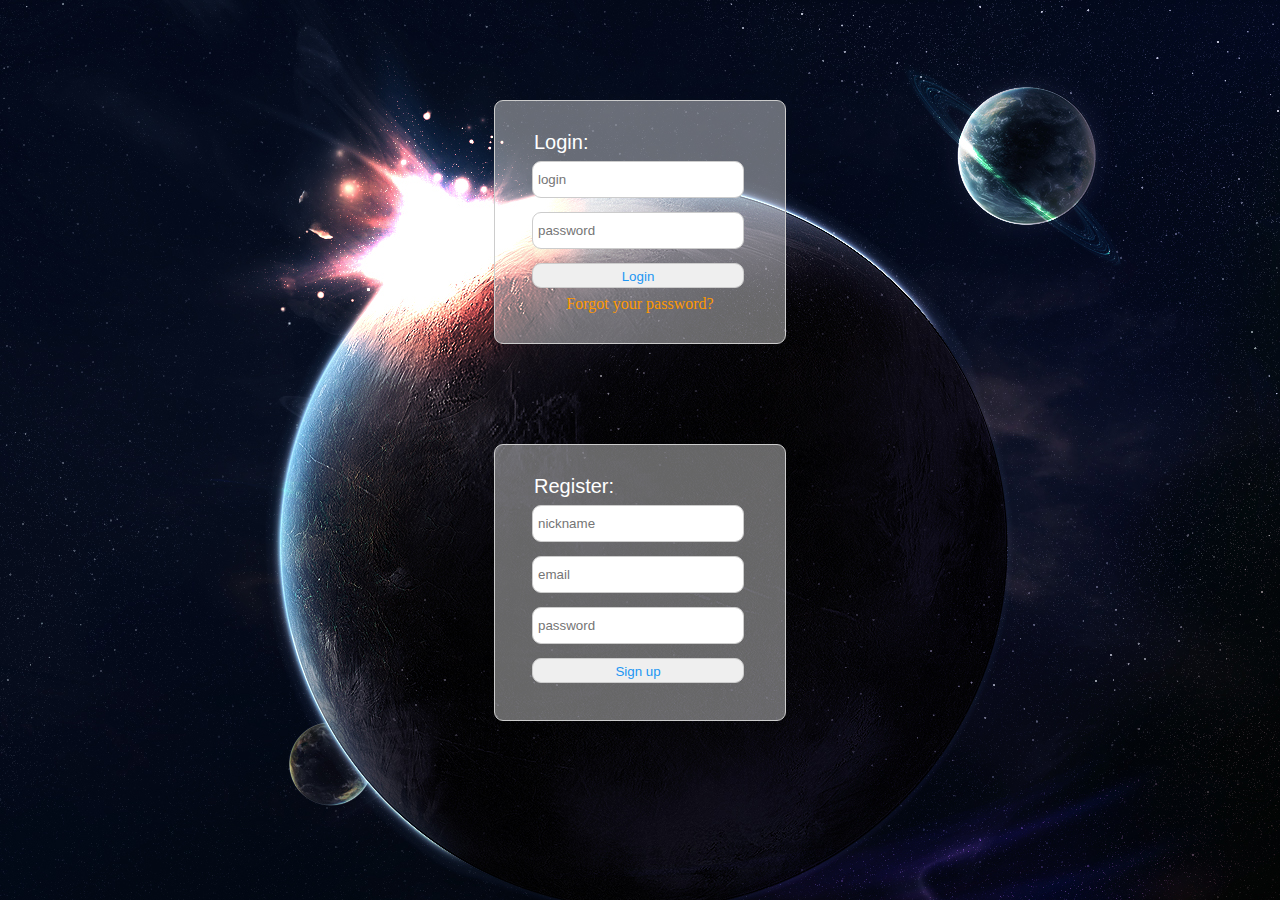
<file: index.html>
<!DOCTYPE HTML>
<html>
    <head>
        <meta charset="utf-8">
        <title>Login or Register</title>
        <link rel="stylesheet" type="text/css" href="style/style.css">
    </head>
    <body>
        <form class="login" action="/cgi-bin/main.py" method="POST">
            <h2>Login:</h2>
            <input type="text" name="login" placeholder="login" pattern="^[a-zA-Z0-9]{1,20}$" required><br>
            <input type="password" name="password" placeholder="password" pattern="^[a-zA-Z0-9$%#\^@*&]{6,20}$" required><br>
            <input class="input-button" type="submit" value="Login">
            <center><a href="/recovery_passwd.html">Forgot your password?</a></center>
        </form>

        <form class="register" action="/cgi-bin/register.py" method="POST">
            <h2>Register:</h2>
            <input type="text" name="login_reg" placeholder="nickname" pattern="^[a-zA-Z0-9]{1,20}$" required><br>
            <input type="email" name="email_reg" placeholder="email" pattern="^([a-zA-Z\-0-9_\.']{1,64}@[a-zA-Z\-0-9_]{1,30}\.[a-zA-Z\-0-9_]{2,6})$" required><br>
            <input type="password" name="password_reg" placeholder="password" pattern="^[a-zA-Z0-9$%#\^@*&]{6,20}$" required><br>
            <input class="input-button" type="submit" value="Sign up">
        </form>
    </body>
</html>
</file>
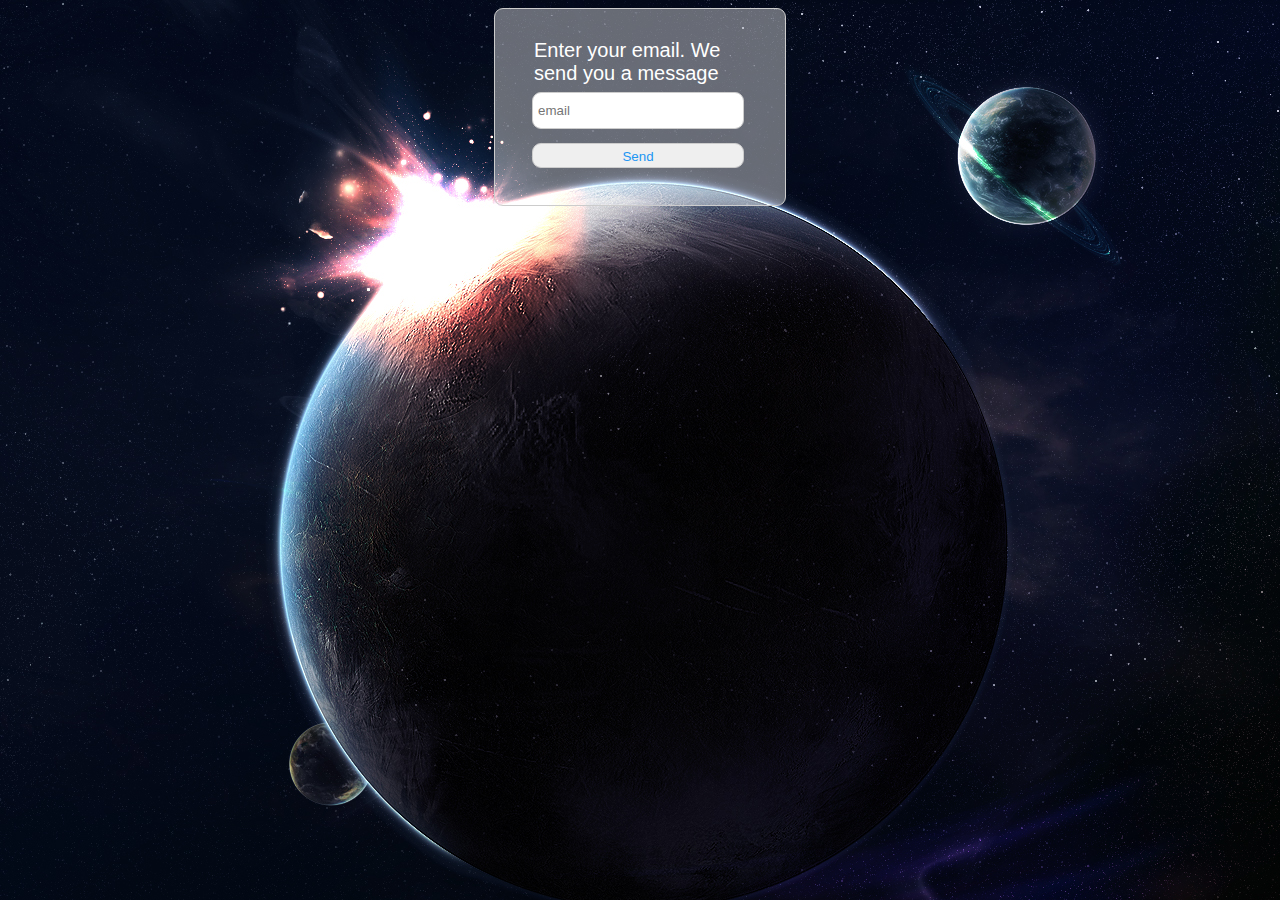
<file: recovery_passwd.html>
<!DOCTYPE HTML>
<html>
    <head>
        <meta charset="utf-8">
        <title>Recovery</title>
        <link rel="stylesheet" type="text/css" href="style/style.css">
    </head>
    <body>
        <form class="register" action="/cgi-bin/main.py" method="POST">
            <h2>Enter your email. We send you a message</h2>
            <input type="email" name="email_recovery" placeholder="email" pattern="^([a-zA-Z\-0-9_\.']{1,64}@[a-zA-Z\-0-9_]{1,30}\.[a-zA-Z\-0-9_]{2,6})$" required><br>
            <input class="input-button" type="submit" value="Send">
        </form>
    </body>
</html>
</file>
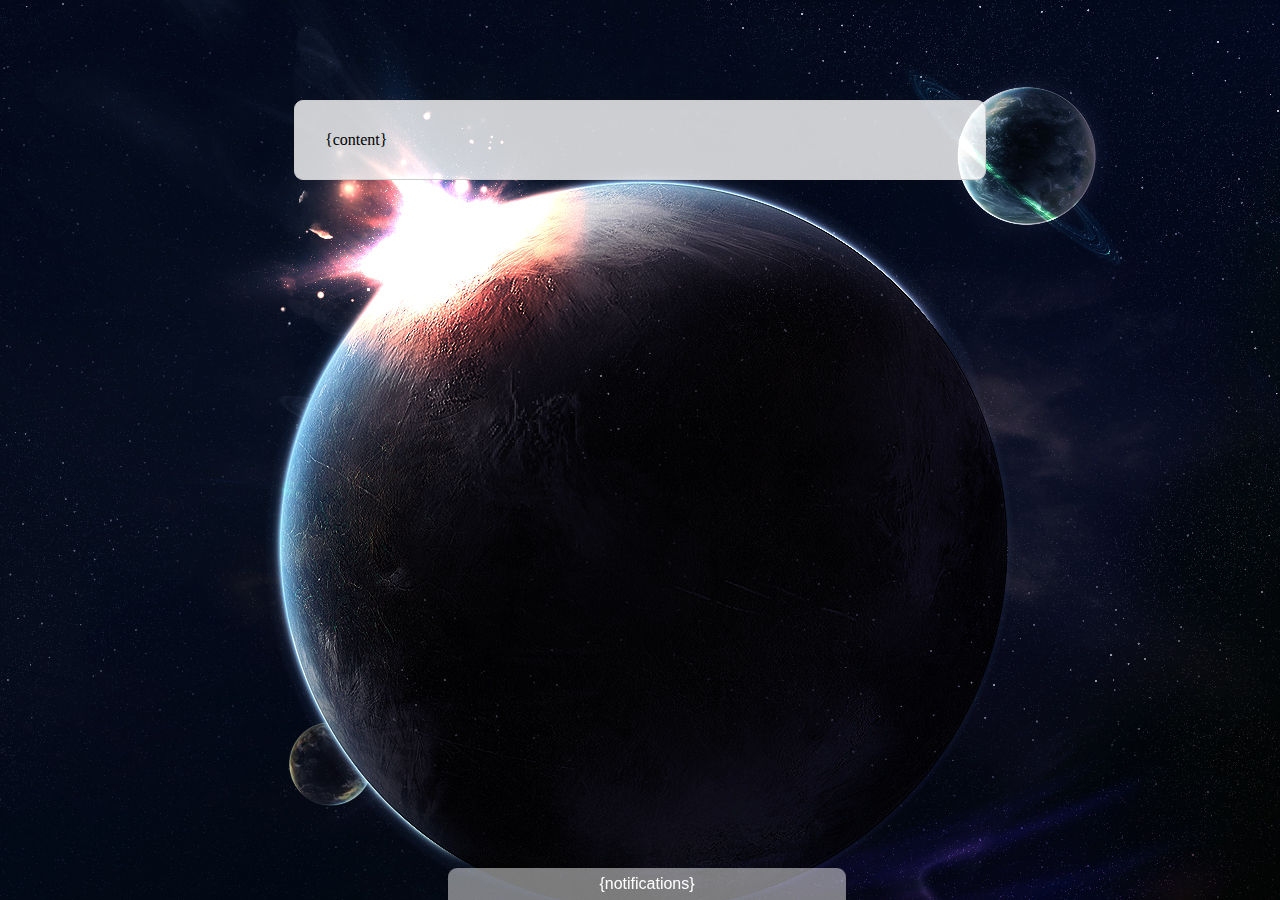
<file: cgi-bin/patterns/pattern.html>
<!DOCTYPE HTML>
<html>
    <head>
        <meta charset="utf-8">
        <title>{title}</title>
        <link rel="stylesheet" type="text/css" href="../../style/style.css">
    </head>
    <body>
        <div class="main-block">
            {content}
        </div>
        <div class="notification">
            {notifications}
        </div>
    </body>
</html>
</file>
<file: style/style.css>
body {
    background: url("../img/bg.jpg");
    background-attachment: fixed;
}

a {
    color: #ff9800;
    text-decoration: none;
}

a:hover {
    color: #ff5722;
}

h2 {
    margin: 0px 0 0 9px;
    color: #fff;
    font: 20px sans-serif;
}

input {
    height: 25px;
    width: 200px;
    margin: 7px;
    padding: 5px;
    border: 1px solid #ccc;
    border-radius: 9px;
    /*background: rgba(255, 255, 255, 0.6);*/
}

.main-block {
    position: relative;
    width: 630px;
    margin: 100px auto;
    padding: 30px;
    border: 1px solid #ccc;
    border-radius: 9px;
    background: rgba(255, 255, 255, 0.8);
}

.login {
    position: relative;
    width: 230px;
    margin: 100px auto;
    padding: 30px;
    border: 1px solid #ccc;
    border-radius: 9px;
    background: rgba(255, 255, 255, 0.4);
}

.register {
    position: relative;
    width: 230px;
    margin: auto;
    padding: 30px;
    border: 1px solid #ccc;
    border-radius: 9px;
    background: rgba(255, 255, 255, 0.4);
}

.input-button {
    width: 212px;
    color: #2196F3;
    cursor: pointer
}

.input-button:hover {
    background: #bbb;
    color: #044ff3;
}

.but {
    padding: 7px;
    background: #407e9c;
    border-radius: 7px;
    cursor: pointer
}

.but:hover {
    background: #295e9c;
}

.options {
    width: 470px;
}

.circular-boundaries {
    -webkit-margin-before: 0.5em;
    -webkit-margin-after: 0.5em;
    -webkit-margin-start: auto;
    -webkit-margin-end: auto;
    border-style: inset;
    border-width: 1px;
    border-radius: 9px;
}

.change {
    height: 30px;
    width: 150px;
    color: #fff;
}

.error {
    text-align: center;
    font-size: 19px;
    color: #407e9c;
}

.user-data {
    position: relative;
    height: 117px;
}

.avatar {
    position: absolute;
    left: 10px;
    width: 100px;
    height: 100px;
    border: 2px solid #E91E63;
    border-radius: 51px;
}
.nickname {
    position: absolute;
    top: 41px;
    left: 127px;
    color: #49a8e9;
}

.logout {
    position: absolute;
    top: 36px;
    right: 10px;
}

.notification {
    position: fixed;
    bottom: 0;
    width: 30%;
    left: 35%;
    padding: 7px;
    background: rgba(255, 255, 255, 0.48);
    border-radius: 9px 9px 0 0;
    text-align: center;
    font: 16px sans-serif;
    color: #fff;
}
</file>
